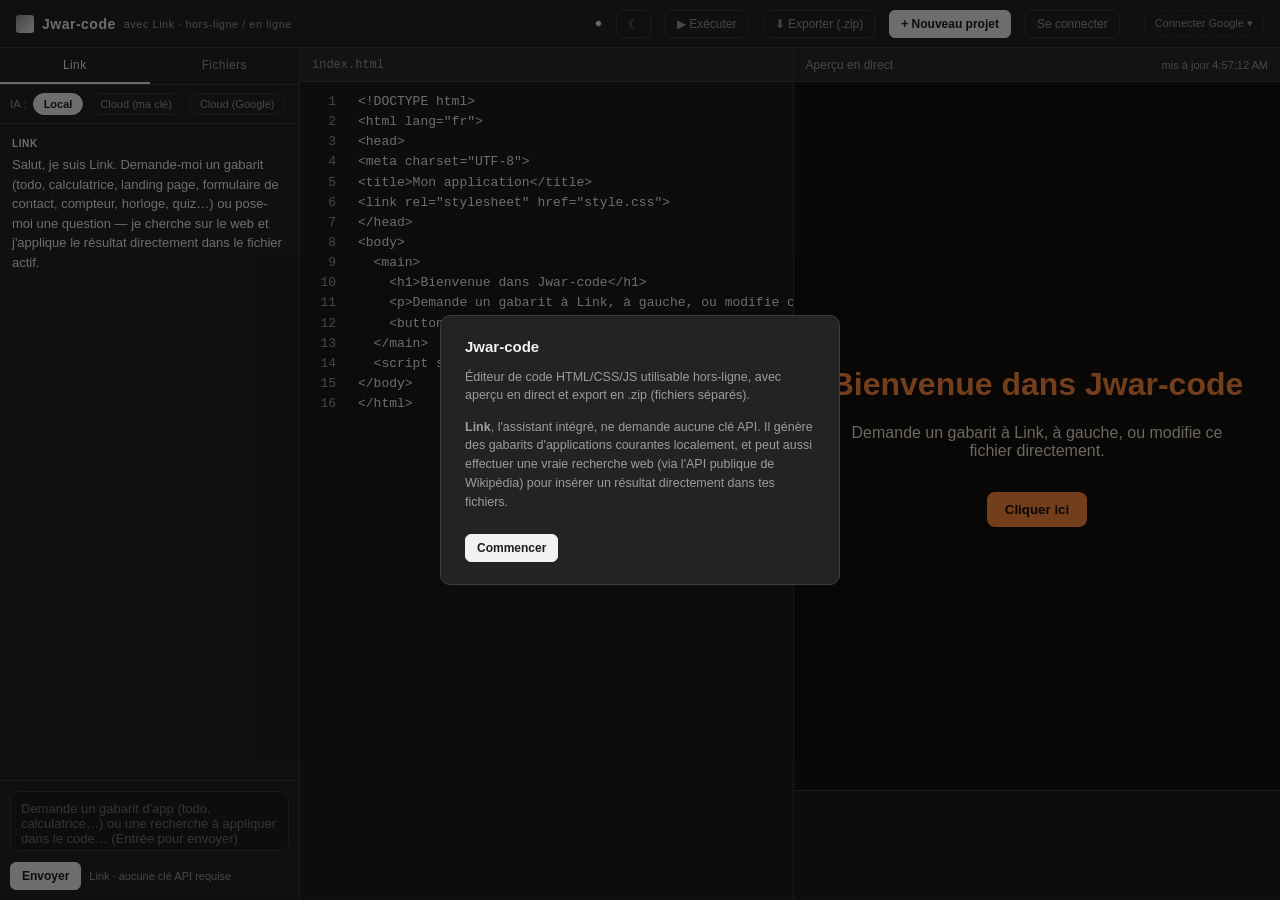
<file: dashboard_csl/index.html>
<!DOCTYPE html>
<html lang="fr" data-theme="dark">
<head>
<meta charset="UTF-8">
<meta name="viewport" content="width=device-width, initial-scale=1.0">
<title>Jwar-code — éditeur avec Link</title>
<link rel="stylesheet" href="style.css">
</head>
<body>

<div id="app">

  <div id="topbar">
    <div id="brand"><div class="mark"></div><span>Jwar-code</span><small>avec Link · hors-ligne / en ligne</small></div>
    <div class="spacer"></div>
    <div id="statusdot" title="État réseau"></div>
    <button class="topbtn" id="btnTheme" title="Basculer jour / nuit">☾</button>
    <button class="topbtn" id="btnRun">▶ Exécuter</button>
    <button class="topbtn" id="btnExport">⬇ Exporter (.zip)</button>
    <button class="topbtn primary" id="btnNewProject">+ Nouveau projet</button>
    <button class="topbtn" id="btnOpenAuth">Se connecter</button>
    <div id="appUserZone" style="position:relative;display:none;">
      <div id="appPseudoPill" style="display:flex;align-items:center;gap:6px;cursor:pointer;padding:5px 11px;border-radius:16px;border:1px solid var(--line);font-size:12px;">
        <span style="width:7px;height:7px;border-radius:50%;background:#4caf6a;"></span>
        <span id="appPseudoPillText"></span>
      </div>
      <div id="appPseudoCard" style="display:none;position:absolute;right:0;top:calc(100% + 8px);min-width:210px;background:var(--bg-panel);border:1px solid var(--line);border-radius:10px;padding:13px;box-shadow:0 8px 24px rgba(0,0,0,.35);font-size:12px;z-index:30;">
        <div id="appCardPseudo" style="font-weight:700;font-size:13.5px;margin-bottom:3px;"></div>
        <div id="appCardEmail" style="color:var(--text-dim);margin-bottom:11px;word-break:break-all;"></div>
        <button class="topbtn" id="appBtnLogout" style="width:100%;">Se déconnecter</button>
      </div>
    </div>
    <div id="googleAccountWrap">
      <div id="gsiContainerTop"></div>
      <div id="googleUserInfoTop" style="display:none;"></div>
      <div id="googleConfigRow" style="display:none;">
        <input id="googleClientIdInput" placeholder="Client ID Google OAuth (xxxx.apps.googleusercontent.com)">
        <button class="topbtn" id="btnSaveGoogleClientId">OK</button>
      </div>
    </div>
  </div>

  <div id="main">
    <div id="left">
      <div id="tabs">
        <button class="tabbtn active" data-tab="chat">Link</button>
        <button class="tabbtn" data-tab="files">Fichiers</button>
      </div>

      <div id="chatpane">
        <div id="aimoderow">
          <span>IA :</span>
          <button class="modebtn active" id="modeLocal" data-mode="local">Local</button>
          <button class="modebtn" id="modeCloud" data-mode="cloud">Cloud (ma clé)</button>
          <button class="modebtn" id="modeGoogle" data-mode="google">Cloud (Google)</button>
        </div>
        <div id="modelrow" style="display:none;">
          <span>Modèle :</span>
          <select id="modelSelect">
            <option value="claude-sonnet-4-6">Claude Sonnet 4.6</option>
            <option value="claude-haiku-4-5-20251001">Claude Haiku 4.5</option>
          </select>
        </div>
        <div id="cloudkeyrow" style="display:none;">
          <input type="password" id="cloudApiKey" placeholder="Clé API Anthropic (sk-ant-…)">
          <button class="topbtn" id="btnSaveKey">OK</button>
        </div>
        <div id="googlerow" style="display:none;">
          <input id="backendUrlInput" placeholder="URL de ton serveur relais (ex: https://....workers.dev)">
          <button class="topbtn" id="btnSaveBackend">OK</button>
          <div id="googleStatusNote" style="font-size:11.5px;color:var(--text-dim);margin-top:6px;"></div>
        </div>
        <div id="chatlog"></div>
        <div id="chatinputwrap">
          <textarea id="chatinput" placeholder="Demande un gabarit d'app (todo, calculatrice…) ou une recherche à appliquer dans le code… (Entrée pour envoyer)"></textarea>
          <div id="sendrow">
            <button class="topbtn primary" id="btnSend">Envoyer</button>
            <small id="netnote">Link · aucune clé API requise</small>
          </div>
        </div>
      </div>

      <div id="filespane">
        <div id="filelist"></div>
        <div id="newfilerow">
          <input id="newfileinput" placeholder="nouveau-fichier.html — Entrée pour créer" />
        </div>
      </div>
    </div>

    <div id="center">
      <div id="editorbar"><span id="activefilename">aucun fichier</span></div>
      <div id="editorwrap">
        <div id="linenums">1</div>
        <textarea id="editor" spellcheck="false" placeholder="// Sélectionne ou crée un fichier pour commencer à coder"></textarea>
      </div>
    </div>

    <div id="right">
      <div id="previewbar"><span>Aperçu en direct</span><span id="previewstate" style="color:var(--text-dim);font-size:11px;"></span></div>
      <iframe id="previewframe" sandbox="allow-scripts allow-modals allow-forms allow-popups"></iframe>
      <div id="console"></div>
    </div>
  </div>

  <div id="mobileTabs">
    <button class="mobiletabbtn active" data-pane="left"><span>💬</span>Link</button>
    <button class="mobiletabbtn" data-pane="center"><span>📝</span>Éditeur</button>
    <button class="mobiletabbtn" data-pane="right"><span>👁</span>Aperçu</button>
  </div>
</div>

<div id="welcome">
  <div class="box">
    <h3>Jwar-code</h3>
    <p>Éditeur de code HTML/CSS/JS utilisable hors-ligne, avec aperçu en direct et export en .zip (fichiers séparés).</p>
    <p><strong style="color:var(--ember)">Link</strong>, l'assistant intégré, ne demande aucune clé API. Il génère des gabarits d'applications courantes localement, et peut aussi effectuer une vraie recherche web (via l'API publique de Wikipédia) pour insérer un résultat directement dans tes fichiers.</p>
    <button class="topbtn primary" id="btnStart">Commencer</button>
  </div>
</div>

<!-- ---- Modal Se connecter / S'inscrire (compte pseudo + mail + mot de passe) ---- -->
<div id="authOverlay">
  <div id="authModal">
    <button id="authClose">×</button>
    <div id="authTabs">
      <div class="authtab active" data-tab="login">Se connecter</div>
      <div class="authtab" data-tab="register">S'inscrire</div>
    </div>

    <div class="configrow" id="authBackendRow">
      <input id="authBackendUrlInput" placeholder="URL du backend Apps Script (https://script.google.com/macros/s/.../exec)">
      <button class="topbtn" id="btnSaveAuthBackend">OK</button>
    </div>

    <form class="authform active" id="loginForm">
      <input type="email" id="loginEmail" placeholder="Adresse mail" required>
      <input type="password" id="loginPassword" placeholder="Mot de passe" required>
      <button class="topbtn primary" type="submit">Se connecter</button>
      <div class="authmsg" id="loginMsg"></div>
    </form>

    <form class="authform" id="registerForm">
      <input type="text" id="regPseudo" placeholder="Pseudo" required>
      <input type="email" id="regEmail" placeholder="Adresse mail" required>
      <input type="password" id="regPassword" placeholder="Mot de passe" required>
      <button class="topbtn primary" type="submit">S'inscrire</button>
      <div class="authmsg" id="regMsg"></div>
    </form>
  </div>
</div>

<!-- Link : moteur IA local + recherche web, sans clé API -->
<script src="script.js"></script>
<!-- Affiche le pseudo de session (connecté depuis dashboard.html), sans interférer avec script.js -->
<script>
(function(){
  const $ = id => document.getElementById(id);
  function readSession(){
    try{ return JSON.parse(localStorage.getItem("jwarcode-session") || "null"); }catch(e){ return null; }
  }
  function render(){
    const s = readSession();
    const zone = $("appUserZone");
    if(s){
      zone.style.display = "block";
      $("appPseudoPillText").textContent = s.pseudo;
      $("appCardPseudo").textContent = s.pseudo;
      $("appCardEmail").textContent = s.email;
    } else {
      zone.style.display = "none";
    }
  }
  $("appBtnLogout").addEventListener("click", ()=>{
    localStorage.removeItem("jwarcode-session");
    render();
  });

  /* ---------- Backend Apps Script (comptes pseudo/mail/mot de passe) ---------- */
  let BACKEND_URL = localStorage.getItem("jwarcode-backendurl") || "";
  $("authBackendUrlInput").value = BACKEND_URL;
  $("authBackendRow").style.display = BACKEND_URL ? "none" : "flex";
  $("btnSaveAuthBackend").addEventListener("click", ()=>{
    BACKEND_URL = $("authBackendUrlInput").value.trim();
    localStorage.setItem("jwarcode-backendurl", BACKEND_URL);
    $("authBackendRow").style.display = "none";
  });

  async function callBackend(action, payload){
    if(!BACKEND_URL) return { ok:false, error:"backend_non_configure" };
    try{
      const res = await fetch(BACKEND_URL, {
        method: "POST",
        headers: { "Content-Type": "text/plain;charset=utf-8" }, // évite le préflight CORS avec Apps Script
        body: JSON.stringify(Object.assign({ action }, payload))
      });
      return await res.json();
    }catch(e){
      return { ok:false, error:"reseau" };
    }
  }

  function setSession(user){
    localStorage.setItem("jwarcode-session", JSON.stringify({ pseudo:user.pseudo, email:user.email, source:"app" }));
    render();
  }

  /* ---------- Ouverture / fermeture du popup ---------- */
  $("btnOpenAuth").addEventListener("click", ()=>{
    $("authBackendRow").style.display = BACKEND_URL ? "none" : "flex";
    $("authOverlay").style.display = "flex";
  });
  $("authClose").addEventListener("click", ()=> $("authOverlay").style.display = "none");
  $("authOverlay").addEventListener("click", (e)=>{ if(e.target.id === "authOverlay") $("authOverlay").style.display = "none"; });

  document.querySelectorAll(".authtab").forEach(tab=>{
    tab.addEventListener("click", ()=>{
      document.querySelectorAll(".authtab").forEach(t=>t.classList.remove("active"));
      document.querySelectorAll(".authform").forEach(f=>f.classList.remove("active"));
      tab.classList.add("active");
      $(tab.dataset.tab === "login" ? "loginForm" : "registerForm").classList.add("active");
    });
  });

  $("loginForm").addEventListener("submit", async (e)=>{
    e.preventDefault();
    const msg = $("loginMsg"); msg.className = "authmsg"; msg.textContent = "Connexion…";
    const r = await callBackend("login", { email: $("loginEmail").value.trim(), password: $("loginPassword").value });
    if(r.ok){
      msg.className = "authmsg ok"; msg.textContent = "Connecté !";
      setSession(r.user);
      $("btnOpenAuth").style.display = "none";
      setTimeout(()=> $("authOverlay").style.display = "none", 500);
    } else {
      msg.className = "authmsg err";
      msg.textContent = r.error === "backend_non_configure" ? "Configure d'abord l'URL du backend ci-dessus."
        : r.error === "utilisateur_introuvable" ? "Aucun compte avec ce mail."
        : r.error === "mot_de_passe_incorrect" ? "Mot de passe incorrect."
        : "Erreur de connexion.";
    }
  });

  $("registerForm").addEventListener("submit", async (e)=>{
    e.preventDefault();
    const msg = $("regMsg"); msg.className = "authmsg"; msg.textContent = "Inscription…";
    const r = await callBackend("register", {
      pseudo: $("regPseudo").value.trim(),
      email: $("regEmail").value.trim(),
      password: $("regPassword").value
    });
    if(r.ok){
      msg.className = "authmsg ok"; msg.textContent = "Compte créé !";
      setSession(r.user);
      $("btnOpenAuth").style.display = "none";
      setTimeout(()=> $("authOverlay").style.display = "none", 500);
    } else {
      msg.className = "authmsg err";
      msg.textContent = r.error === "backend_non_configure" ? "Configure d'abord l'URL du backend ci-dessus."
        : r.error === "deja_inscrit" ? "Cet utilisateur est déjà inscrit."
        : r.error === "champs_manquants" ? "Remplis tous les champs."
        : "Erreur d'inscription.";
    }
  });

  /* ---------- Navigation mobile (Link / Éditeur / Aperçu) ---------- */
  const mainEl = document.getElementById("main");
  document.querySelectorAll(".mobiletabbtn").forEach(btn=>{
    btn.addEventListener("click", ()=>{
      document.querySelectorAll(".mobiletabbtn").forEach(b=>b.classList.remove("active"));
      btn.classList.add("active");
      mainEl.setAttribute("data-mobilepane", btn.dataset.pane);
    });
  });
  mainEl.setAttribute("data-mobilepane", "left");

  if(readSession()) $("btnOpenAuth").style.display = "none";
  render();
})();
</script>
</body>
</html>
</file>
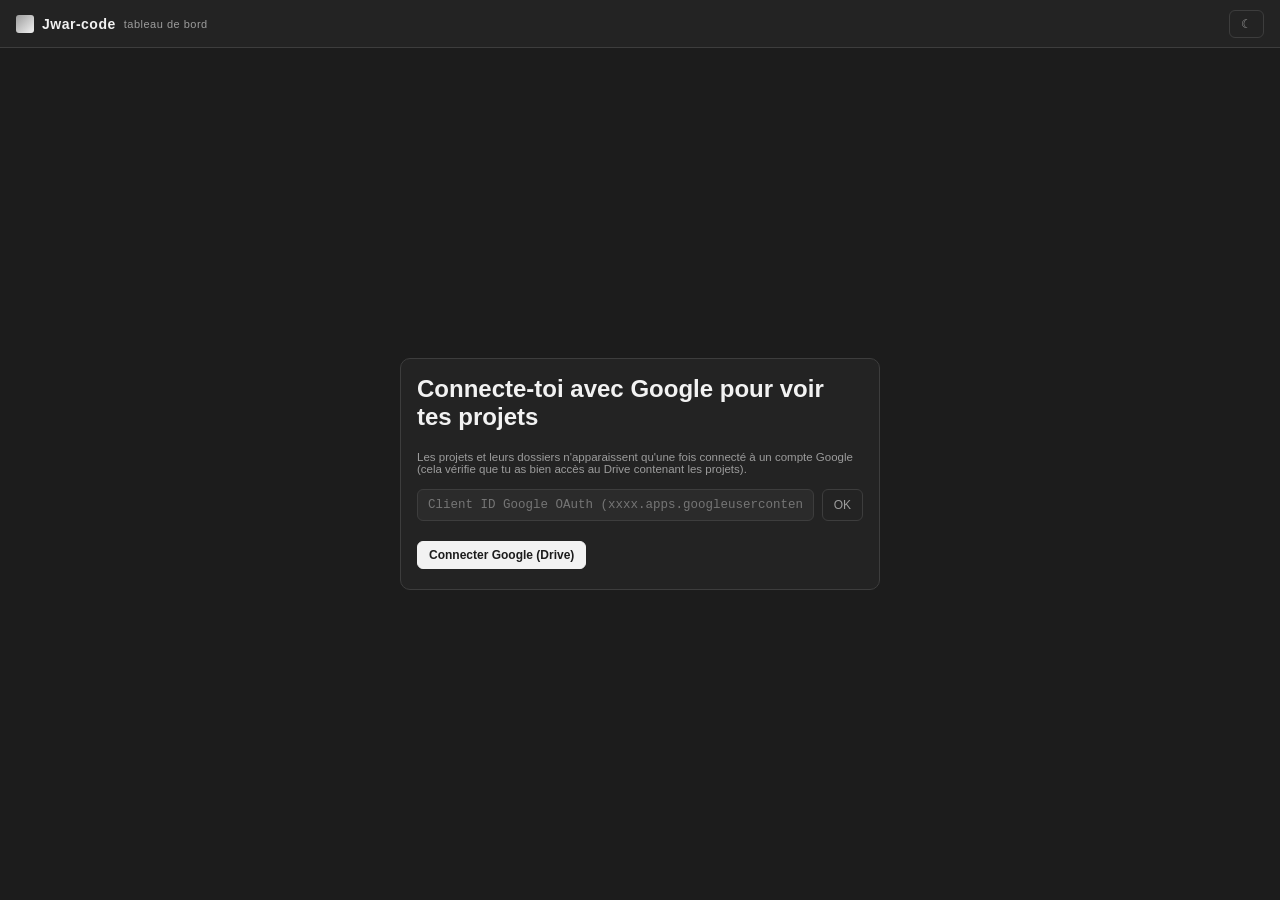
<file: dashboard_csl/dashboard.html>
<!DOCTYPE html>
<html lang="fr" data-theme="dark">
<head>
<meta charset="UTF-8">
<meta name="viewport" content="width=device-width, initial-scale=1.0">
<title>Jwar-code — Tableau de bord</title>
<link rel="stylesheet" href="style.css">
<style>
  /* ---- Styles propres au tableau de bord (en plus de style.css) ---- */
  body{overflow:hidden;}
  #dash{display:flex;flex-direction:column;height:100vh;}
  #dashtop{
    display:flex;align-items:center;gap:14px;height:48px;flex:0 0 48px;padding:0 16px;
    border-bottom:1px solid var(--line);background:var(--bg-panel);
  }
  #dashtop .spacer{flex:1;}
  #dashbody{flex:1;display:flex;min-height:0;}

  /* ---- Sidebar : liste des projets ---- */
  #sidebar{
    width:260px;flex:0 0 260px;background:var(--bg-panel);border-right:1px solid var(--line);
    display:flex;flex-direction:column;min-height:0;
  }
  #sidebarHead{padding:12px 14px 8px;font-size:11px;letter-spacing:.5px;color:var(--text-dim);text-transform:uppercase;}
  #projectList{flex:1;overflow-y:auto;padding:6px;}
  .projitem{
    display:flex;align-items:center;gap:9px;padding:9px 10px;border-radius:8px;cursor:pointer;
    font-size:13px;color:var(--text-dim);
  }
  .projitem:hover{background:var(--bg-panel-2);}
  .projitem.active{background:var(--bg-panel-2);color:var(--text);font-weight:600;}
  .projitem .pic{width:18px;text-align:center;}
  .projitem .ptag{margin-left:auto;font-size:10px;color:var(--text-dim);border:1px solid var(--line);border-radius:4px;padding:1px 5px;}
  #addProjectRow{padding:10px;border-top:1px solid var(--line);}
  #addProjectRow input{
    width:100%;background:var(--bg-panel-2);border:1px solid var(--line);color:var(--text);
    border-radius:6px;padding:7px 9px;font-size:12px;margin-bottom:6px;
  }

  /* ---- Panneau principal ---- */
  #main{flex:1;overflow-y:auto;padding:22px 26px;min-height:0;}
  #projTitle{font-size:18px;font-weight:700;margin:0 0 4px;}
  #projSub{color:var(--text-dim);font-size:12.5px;margin:0 0 20px;}
  .section{margin-bottom:26px;}
  .section h2{font-size:13px;letter-spacing:.4px;color:var(--text-dim);margin:0 0 10px;text-transform:uppercase;}
  .card{background:var(--bg-panel);border:1px solid var(--line);border-radius:10px;padding:16px;}
  .configrow2{display:flex;gap:8px;margin-bottom:10px;flex-wrap:wrap;}
  .configrow2 input{
    flex:1;min-width:220px;background:var(--bg-panel-2);border:1px solid var(--line);color:var(--text);
    border-radius:6px;padding:8px 10px;font-size:12.5px;font-family:var(--mono);
  }
  .hint{font-size:11.5px;color:var(--text-dim);margin-top:4px;}

  #fileList{display:flex;flex-direction:column;gap:6px;}
  .frow{
    display:flex;align-items:center;gap:10px;padding:10px 12px;border-radius:8px;border:1px solid var(--line);
    cursor:pointer;background:var(--bg-panel-2);transition:.15s;
  }
  .frow:hover{border-color:var(--text-dim);}
  .frow .ic{width:20px;text-align:center;}
  .frow .nm{flex:1;font-family:var(--mono);font-size:13px;}
  .frow .meta{font-size:11px;color:var(--text-dim);}
  #openProjectBtn{margin-top:16px;}

  #lockedMain{flex:1;display:flex;align-items:center;justify-content:center;padding:26px;}
  #lockedCard{max-width:480px;width:100%;}

  #drivePinned{margin:0 6px 4px;}
  #breadcrumb{display:flex;flex-wrap:wrap;align-items:center;gap:4px;font-size:12px;color:var(--text-dim);margin-bottom:14px;}
  #breadcrumb span{cursor:pointer;}
  #breadcrumb span:hover{color:var(--text);text-decoration:underline;}
  #breadcrumb .sep{cursor:default;color:var(--text-dim);}
  #breadcrumb .sep:hover{text-decoration:none;color:var(--text-dim);}

  /* ---- Responsive : sidebar en tiroir sur mobile/tablette ---- */
  #sidebarOverlay{display:none;}
  @media (max-width: 860px){
    #btnSidebarToggle{display:inline-block !important;}
    #brand small{display:none;}
    #dashbody{position:relative;}
    #sidebar{
      position:fixed;top:48px;left:0;bottom:0;z-index:45;
      transform:translateX(-100%);transition:transform .2s ease;width:80vw;max-width:300px;
    }
    #sidebar.open{transform:translateX(0);}
    #sidebarOverlay.open{
      display:block;position:fixed;inset:48px 0 0 0;background:rgba(0,0,0,.45);z-index:44;
    }
    #main{padding:16px;}
    #lockedCard{padding:18px;}
    .configrow2 input{min-width:0;width:100%;}
    #breadcrumb{font-size:11px;}
  }
  @media (max-width: 480px){
    .frow .meta{display:none;}
    #projTitle{font-size:16px;}
  }
</style>
</head>
<body>

<div id="dash">
  <div id="dashtop">
    <button class="topbtn" id="btnSidebarToggle" style="display:none;">☰</button>
    <div id="brand"><div class="mark"></div><span>Jwar-code</span><small>tableau de bord</small></div>
    <div class="spacer"></div>
    <button class="topbtn" id="btnTheme" title="Basculer jour / nuit">☾</button>
    <div id="connectedTag" style="display:none;font-size:12px;color:var(--text-dim);">Connecté à Google ✓</div>
  </div>

  <div id="sidebarOverlay"></div>
  <div id="dashbody">
    <!-- ---- Menu latéral : un projet = un dossier (visible seulement après connexion Google) ---- -->
    <div id="sidebar" style="display:none;">
      <div id="sidebarHead">Google Drive</div>
      <div id="drivePinned" class="projitem" data-id="__drive_browser__">
        <span class="pic">📂</span><span>Parcourir mon Drive</span>
      </div>
      <div id="sidebarHead">Projets</div>
      <div id="projectList"></div>
      <div id="addProjectRow">
        <input id="newProjName" placeholder="Nom du projet">
        <input id="newProjPath" placeholder="Chemin local (ex: index.html) ou ID dossier Drive">
        <button class="topbtn" id="btnAddProject" style="width:100%;">+ Ajouter un projet</button>
      </div>
    </div>

    <!-- ---- Message tant que Google n'est pas connecté ---- -->
    <div id="lockedMain">
      <div class="card" id="lockedCard">
        <h2 style="margin-top:0;">Connecte-toi avec Google pour voir tes projets</h2>
        <p class="hint" style="margin:0 0 14px;">
          Les projets et leurs dossiers n'apparaissent qu'une fois connecté à un compte
          Google (cela vérifie que tu as bien accès au Drive contenant les projets).
        </p>
        <div class="configrow2">
          <input id="googleClientIdInputLocked" placeholder="Client ID Google OAuth (xxxx.apps.googleusercontent.com)">
          <button class="topbtn" id="btnSaveClientIdLocked">OK</button>
        </div>
        <button class="topbtn primary" id="btnGoogleDriveLocked" style="margin-top:10px;">Connecter Google (Drive)</button>
        <div class="hint" id="driveStatusLocked"></div>
      </div>
    </div>

    <!-- ---- Panneau principal : contenu du dossier du projet sélectionné ---- -->
    <div id="main" style="display:none;">
      <h1 id="projTitle">—</h1>
      <p id="projSub"></p>
      <div id="breadcrumb" style="display:none;"></div>

      <div class="section">
        <h2 id="filesTitle">Contenu du dossier</h2>
        <div class="card">
          <div id="fileList"></div>
          <button class="topbtn primary" id="openProjectBtn">Ouvrir le projet →</button>
        </div>
      </div>
    </div>
  </div>
</div>

<script>
(function(){
  const $ = id => document.getElementById(id);

  /* ---------- Thème ---------- */
  let theme = localStorage.getItem("jwarcode-theme") || "dark";
  document.documentElement.setAttribute("data-theme", theme);
  $("btnTheme").textContent = theme === "dark" ? "☾" : "☀";
  $("btnTheme").addEventListener("click", ()=>{
    theme = theme === "dark" ? "light" : "dark";
    document.documentElement.setAttribute("data-theme", theme);
    localStorage.setItem("jwarcode-theme", theme);
    $("btnTheme").textContent = theme === "dark" ? "☾" : "☀";
  });

  /* =========================================================
     PROJETS — chaque entrée = un dossier (local relatif, ou
     dossier Google Drive si un ID Drive est renseigné)
     ========================================================= */
  const PROJECTS_KEY = "jwarcode-projects";
  const STATIC_FILES = [
    { name:"index.html", ic:"🌐", meta:"Page principale du projet" },
    { name:"style.css",  ic:"🎨", meta:"Feuille de style" },
    { name:"script.js",  ic:"⚙️", meta:"Logique de l'application" },
    { name:"worker.js",  ic:"☁️", meta:"Serveur relais Cloudflare (mode Cloud Google)" },
    { name:"README-deploiement.md", ic:"📄", meta:"Notice de déploiement" }
  ];

  function defaultProjects(){
    return [
      { id:"jwar-code", name:"Jwar-code (projet local)", type:"local", path:"index.html" }
    ];
  }
  function loadProjects(){
    try{
      const raw = JSON.parse(localStorage.getItem(PROJECTS_KEY) || "null");
      return Array.isArray(raw) && raw.length ? raw : defaultProjects();
    }catch(e){ return defaultProjects(); }
  }
  function saveProjects(list){
    localStorage.setItem(PROJECTS_KEY, JSON.stringify(list));
  }

  let projects = loadProjects();
  let activeProjectId = projects[0].id;
  let driveStack = [{ id: "root", name: "Mon Drive" }]; // pile de navigation du navigateur Drive

  function renderSidebar(){
    $("drivePinned").classList.toggle("active", activeProjectId === "__drive_browser__");
    $("projectList").innerHTML = projects.map(p => `
      <div class="projitem ${p.id===activeProjectId?'active':''}" data-id="${p.id}">
        <span class="pic">${p.type==='drive' ? '☁️' : '📁'}</span>
        <span>${p.name}</span>
        <span class="ptag">${p.type==='drive' ? 'Drive' : 'Local'}</span>
      </div>
    `).join("");
    document.querySelectorAll(".projitem").forEach(el=>{
      el.addEventListener("click", ()=>{
        activeProjectId = el.dataset.id;
        renderSidebar();
        renderProject();
        closeSidebarMobile();
      });
    });
  }

  /* ---------- Sidebar en tiroir (mobile) ---------- */
  function closeSidebarMobile(){
    $("sidebar").classList.remove("open");
    $("sidebarOverlay").classList.remove("open");
  }
  $("btnSidebarToggle").addEventListener("click", ()=>{
    $("sidebar").classList.toggle("open");
    $("sidebarOverlay").classList.toggle("open");
  });
  $("sidebarOverlay").addEventListener("click", closeSidebarMobile);

  $("drivePinned").addEventListener("click", ()=>{
    activeProjectId = "__drive_browser__";
    driveStack = [{ id: "root", name: "Mon Drive" }];
    renderSidebar();
    renderProject();
    closeSidebarMobile();
  });
    const name = $("newProjName").value.trim();
    const path = $("newProjPath").value.trim();
    if(!name || !path) return;
    // Si le chemin ressemble à un ID de dossier Drive (pas de "/" ni ".html"), on le traite comme Drive
    const isDrive = !path.includes("/") && !path.endsWith(".html") && path.length > 10;
    const id = "p_" + Date.now();
    projects.push({ id, name, type: isDrive ? "drive" : "local", path });
    saveProjects(projects);
    activeProjectId = id;
    $("newProjName").value = ""; $("newProjPath").value = "";
    renderSidebar();
    renderProject();
  });

  /* ---------- Connexion Google (obligatoire pour voir les projets) ---------- */
  let GOOGLE_CLIENT_ID = localStorage.getItem("jwarcode-googleclientid") || "";
  $("googleClientIdInputLocked").value = GOOGLE_CLIENT_ID;
  let driveAccessToken = "";

  function unlockDashboard(){
    $("lockedMain").style.display = "none";
    $("sidebar").style.display = "flex";
    $("main").style.display = "block";
    $("connectedTag").style.display = "block";
    activeProjectId = "__drive_browser__";
    driveStack = [{ id: "root", name: "Mon Drive" }];
    renderSidebar();
    renderProject();
  }

  $("btnSaveClientIdLocked").addEventListener("click", ()=>{
    GOOGLE_CLIENT_ID = $("googleClientIdInputLocked").value.trim();
    localStorage.setItem("jwarcode-googleclientid", GOOGLE_CLIENT_ID);
    $("driveStatusLocked").textContent = "Client ID enregistré. Clique sur \"Connecter Google (Drive)\".";
  });

  function loadScript(src){
    return new Promise((resolve, reject)=>{
      const s = document.createElement("script");
      s.src = src; s.onload = resolve; s.onerror = reject;
      document.head.appendChild(s);
    });
  }

  $("btnGoogleDriveLocked").addEventListener("click", async ()=>{
    if(!GOOGLE_CLIENT_ID){
      $("driveStatusLocked").textContent = "Renseigne d'abord un Client ID Google OAuth ci-dessus.";
      return;
    }
    $("driveStatusLocked").textContent = "Connexion à Google…";
    try{
      if(!window.google || !google.accounts || !google.accounts.oauth2){
        await loadScript("https://accounts.google.com/gsi/client");
      }
      const tokenClient = google.accounts.oauth2.initTokenClient({
        client_id: GOOGLE_CLIENT_ID,
        scope: "https://www.googleapis.com/auth/drive.readonly",
        callback: (resp)=>{
          if(resp.access_token){
            driveAccessToken = resp.access_token;
            unlockDashboard();
          } else {
            $("driveStatusLocked").textContent = "Connexion Google refusée ou annulée.";
          }
        }
      });
      tokenClient.requestAccessToken();
    }catch(e){
      $("driveStatusLocked").textContent = "Google Sign-In indisponible (hors-ligne ou Client ID invalide).";
    }
  });

  /* ---------- Affichage du projet sélectionné ---------- */
  function currentProject(){
    return projects.find(p => p.id === activeProjectId) || projects[0];
  }

  function renderProject(){
    if(activeProjectId === "__drive_browser__"){
      $("openProjectBtn").style.display = "none";
      renderDriveBrowser();
      return;
    }
    $("openProjectBtn").style.display = "inline-block";
    $("breadcrumb").style.display = "none";

    const p = currentProject();
    $("projTitle").textContent = p.name;
    $("openProjectBtn").onclick = ()=>{
      if(p.type === "local") location.href = p.path;
      else if(p.type === "drive") location.href = "index.html"; // adapte si le projet Drive a un autre point d'entrée
    };

    if(p.type === "local"){
      $("projSub").textContent = "Dossier local : " + p.path;
      $("filesTitle").textContent = "Contenu du dossier (fichiers statiques)";
      $("fileList").innerHTML = STATIC_FILES.map(f =>
        `<div class="frow" data-open="${f.name}">
           <span class="ic">${f.ic}</span><span class="nm">${f.name}</span><span class="meta">${f.meta}</span>
         </div>`
      ).join("");
      document.querySelectorAll(".frow[data-open]").forEach(row=>{
        row.addEventListener("click", ()=>{
          const name = row.dataset.open;
          location.href = name.endsWith(".html") ? name : p.path;
        });
      });
      return;
    }

    // type === "drive" (dossier projet épinglé par ID)
    $("projSub").textContent = "Dossier Google Drive : " + p.path;
    $("filesTitle").textContent = "Contenu du dossier (Google Drive)";
    loadDriveFiles(p.path);
  }

  /* ---------- Navigateur Drive complet (clic pour entrer dans les sous-dossiers) ---------- */
  function renderBreadcrumb(){
    $("breadcrumb").style.display = "flex";
    $("breadcrumb").innerHTML = driveStack.map((f, i) =>
      (i>0 ? `<span class="sep">›</span>` : "") +
      `<span data-idx="${i}">${f.name}</span>`
    ).join("");
    document.querySelectorAll("#breadcrumb span[data-idx]").forEach(el=>{
      el.addEventListener("click", ()=>{
        const idx = parseInt(el.dataset.idx, 10);
        driveStack = driveStack.slice(0, idx + 1);
        renderDriveBrowser();
      });
    });
  }

  function renderDriveBrowser(){
    const here = driveStack[driveStack.length - 1];
    $("projTitle").textContent = "Parcourir mon Drive";
    $("projSub").textContent = "Contenu réel de ton Google Drive, dossier par dossier.";
    $("filesTitle").textContent = "Contenu de : " + here.name;
    renderBreadcrumb();
    loadDriveFiles(here.id, true);
  }

  async function loadDriveFiles(folderId, browsable){
    $("fileList").innerHTML = `<div class="hint">Chargement du dossier Drive…</div>`;
    try{
      const q = `'${folderId}' in parents and trashed = false`;
      const url = "https://www.googleapis.com/drive/v3/files?q=" + encodeURIComponent(q)
        + "&fields=" + encodeURIComponent("files(id,name,mimeType,webViewLink,size)")
        + "&orderBy=" + encodeURIComponent("folder,name");
      const res = await fetch(url, { headers:{ Authorization: "Bearer " + driveAccessToken } });
      const data = await res.json();
      if(!data.files || !data.files.length){
        $("fileList").innerHTML = `<div class="hint">Ce dossier est vide.</div>`;
        return;
      }
      $("fileList").innerHTML = data.files.map(f => {
        const isFolder = f.mimeType === "application/vnd.google-apps.folder";
        return `<div class="frow" data-id="${f.id}" data-folder="${isFolder}" data-link="${f.webViewLink||""}" data-name="${f.name.replace(/"/g,'&quot;')}">
                  <span class="ic">${isFolder ? "📁" : "📄"}</span>
                  <span class="nm">${f.name}</span>
                  <span class="meta">${isFolder ? "Dossier" : (f.size ? Math.round(f.size/1024)+" Ko" : "")}</span>
                </div>`;
      }).join("");
      document.querySelectorAll(".frow[data-id]").forEach(row=>{
        row.addEventListener("click", ()=>{
          const isFolder = row.dataset.folder === "true";
          if(isFolder && browsable){
            driveStack.push({ id: row.dataset.id, name: row.dataset.name });
            renderDriveBrowser();
          } else if(row.dataset.link){
            window.open(row.dataset.link, "_blank");
          }
        });
      });
    }catch(e){
      $("fileList").innerHTML = `<div class="hint">Impossible de charger le dossier Drive (jeton expiré ou API Drive non activée).</div>`;
    }
  }

  // Le tableau de bord reste verrouillé (sidebar + projets masqués) tant que
  // l'utilisateur ne s'est pas connecté avec Google — voir unlockDashboard().
})();
</script>
</body>
</html>
</file>
<file: dashboard_csl/style.css>
:root,
  html[data-theme="dark"]{
    --bg: #1c1c1c;
    --bg-panel: #232323;
    --bg-panel-2: #2b2b2b;
    --line: #3d3d3d;
    --text: #f2f2f2;
    --text-dim: #9c9c9c;
    --accent-bg: #f2f2f2;
    --accent-text: #1c1c1c;
    --scrollbar: #444444;
  }
  html[data-theme="light"]{
    --bg: #f2f2f2;
    --bg-panel: #ffffff;
    --bg-panel-2: #e6e6e6;
    --line: #cfcfcf;
    --text: #1c1c1c;
    --text-dim: #6a6a6a;
    --accent-bg: #1c1c1c;
    --accent-text: #f2f2f2;
    --scrollbar: #bdbdbd;
  }
  :root{
    --mono: 'SFMono-Regular', Consolas, 'Liberation Mono', Menlo, monospace;
    --sans: -apple-system, BlinkMacSystemFont, 'Segoe UI', sans-serif;
  }
  *{box-sizing:border-box;}
  html,body{height:100%;margin:0;background:var(--bg);color:var(--text);font-family:var(--sans);overflow:hidden;}
  #app{display:flex;flex-direction:column;height:100vh;}

  /* Top bar */
  #topbar{
    display:flex;align-items:center;gap:14px;
    padding:0 16px;height:48px;flex:0 0 48px;
    background:var(--bg-panel);
    border-bottom:1px solid var(--line);
    position:relative;
  }
  #brand{display:flex;align-items:center;gap:8px;font-weight:700;letter-spacing:.5px;}
  #brand .mark{
    width:18px;height:18px;border-radius:3px;
    background:linear-gradient(135deg,var(--text-dim),var(--text));
  }
  #brand span{font-size:14px;color:var(--text);}
  #brand small{color:var(--text-dim);font-weight:400;font-size:11px;}
  .spacer{flex:1;}
  .topbtn{
    background:transparent;border:1px solid var(--line);color:var(--text-dim);
    font-family:var(--sans);font-size:12px;padding:6px 11px;border-radius:6px;cursor:pointer;
    transition:.15s;
  }
  .topbtn:hover{border-color:var(--text-dim);color:var(--text);}
  .topbtn.primary{background:var(--accent-bg);color:var(--accent-text);border-color:var(--accent-bg);font-weight:600;}
  .topbtn.primary:hover{opacity:.85;}
  #statusdot{width:7px;height:7px;border-radius:50%;background:var(--text-dim);border:1px solid var(--line);}
  #statusdot.online{background:var(--text);}

  /* Layout */
  #main{flex:1;display:flex;min-height:0;}
  #left{
    width:300px;flex:0 0 300px;display:flex;flex-direction:column;
    background:var(--bg-panel);border-right:1px solid var(--line);min-height:0;
  }
  #tabs{display:flex;border-bottom:1px solid var(--line);flex:0 0 auto;}
  .tabbtn{
    flex:1;padding:10px 0;text-align:center;background:none;border:none;color:var(--text-dim);
    font-size:12px;letter-spacing:.4px;cursor:pointer;border-bottom:2px solid transparent;font-family:var(--sans);
  }
  .tabbtn.active{color:var(--text);border-bottom-color:var(--text);}

  #filespane,#chatpane{flex:1;display:flex;flex-direction:column;min-height:0;}
  #filespane{display:none;}
  #filelist{flex:1;overflow-y:auto;padding:6px;}
  .fileitem{
    display:flex;align-items:center;gap:7px;padding:7px 9px;border-radius:6px;cursor:pointer;
    font-family:var(--mono);font-size:12.5px;color:var(--text-dim);
  }
  .fileitem:hover{background:var(--bg-panel-2);}
  .fileitem.active{background:var(--bg-panel-2);color:var(--text);font-weight:600;}
  .fileitem .del{margin-left:auto;opacity:0;font-size:13px;color:var(--text-dim);}
  .fileitem:hover .del{opacity:1;}
  .fileitem .del:hover{color:var(--text);}
  #newfilerow{padding:8px;border-top:1px solid var(--line);}
  #newfilerow input{
    width:100%;background:var(--bg);border:1px solid var(--line);color:var(--text);
    padding:7px 9px;border-radius:6px;font-family:var(--mono);font-size:12px;
  }

  #chatlog{flex:1;overflow-y:auto;padding:12px;display:flex;flex-direction:column;gap:12px;}
  .msg{font-size:13px;line-height:1.5;}
  .msg .role{font-size:10px;letter-spacing:.6px;text-transform:uppercase;color:var(--text-dim);margin-bottom:4px;}
  .msg.user .role{color:var(--text-dim);}
  .msg.assistant .role{color:var(--text);font-weight:700;}
  .msg .bubble{white-space:pre-wrap;color:var(--text);}
  .msg .filetag{
    display:inline-block;margin:3px 4px 0 0;padding:2px 7px;border:1px solid var(--line);
    border-radius:5px;font-family:var(--mono);font-size:11px;color:var(--text);background:var(--bg-panel-2);
  }
  .thinking{color:var(--text-dim);font-size:12px;font-style:italic;}
  #chatinputwrap{border-top:1px solid var(--line);padding:10px;flex:0 0 auto;}
  #chatinput{
    width:100%;resize:none;background:var(--bg);border:1px solid var(--line);color:var(--text);
    padding:9px 10px;border-radius:8px;font-family:var(--sans);font-size:13px;min-height:60px;
  }
  #chatinput:focus{outline:none;border-color:var(--text-dim);}
  #sendrow{display:flex;gap:8px;margin-top:7px;align-items:center;}
  #sendrow small{color:var(--text-dim);font-size:11px;}

  /* Editor + preview */
  #center{flex:1;display:flex;flex-direction:column;min-width:0;border-right:1px solid var(--line);}
  #editorbar{
    flex:0 0 34px;display:flex;align-items:center;padding:0 12px;gap:8px;
    background:var(--bg-panel-2);border-bottom:1px solid var(--line);
    font-family:var(--mono);font-size:12px;color:var(--text-dim);
  }
  #editorwrap{flex:1;display:flex;min-height:0;}
  #linenums{
    flex:0 0 44px;background:var(--bg);color:var(--text-dim);text-align:right;
    padding:10px 8px 10px 0;margin:0;border:none;
    font-family:var(--mono);font-size:13px;line-height:1.55;
    overflow:hidden;user-select:none;white-space:pre;
  }
  #editor{
    flex:1;background:var(--bg);color:var(--text);border:none;outline:none;resize:none;margin:0;
    font-family:var(--mono);font-size:13px;line-height:1.55;padding:10px 14px;white-space:pre;overflow:auto;
    tab-size:2;
  }
  #right{width:38%;flex:0 0 38%;display:flex;flex-direction:column;min-width:260px;}
  #previewbar{
    flex:0 0 34px;display:flex;align-items:center;justify-content:space-between;padding:0 12px;
    background:var(--bg-panel-2);border-bottom:1px solid var(--line);font-size:12px;color:var(--text-dim);
  }
  #previewframe{flex:1;border:none;background:#fff;}
  #console{
    flex:0 0 110px;background:var(--bg);border-top:1px solid var(--line);overflow-y:auto;
    font-family:var(--mono);font-size:11.5px;padding:6px 10px;color:var(--text-dim);
  }
  #console .err{color:var(--text);font-weight:700;}
  #console .log{color:var(--text-dim);}

  ::-webkit-scrollbar{width:9px;height:9px;}
  ::-webkit-scrollbar-thumb{background:var(--scrollbar);border-radius:5px;}
  ::-webkit-scrollbar-track{background:transparent;}

  #welcome{
    position:fixed;inset:0;background:rgba(0,0,0,.55);display:flex;align-items:center;justify-content:center;z-index:50;
  }
  #welcome .box{
    background:var(--bg-panel);border:1px solid var(--line);border-radius:10px;padding:22px 24px;width:400px;
  }
  #welcome h3{margin:0 0 6px;color:var(--text);font-size:15px;}
  #welcome p{font-size:12.5px;color:var(--text-dim);line-height:1.5;}
  #welcome strong{color:var(--text);}
  #welcome button{margin-top:10px;}

  /* AI mode switch (local / cloud) */
  #aimoderow{
    display:flex;align-items:center;gap:6px;padding:8px 10px;flex:0 0 auto;
    border-bottom:1px solid var(--line);font-size:11.5px;color:var(--text-dim);
  }
  .modebtn{
    background:transparent;border:1px solid var(--line);color:var(--text-dim);
    font-family:var(--sans);font-size:11px;padding:4px 10px;border-radius:14px;cursor:pointer;transition:.15s;
  }
  .modebtn:hover{border-color:var(--text-dim);color:var(--text);}
  .modebtn.active{background:var(--accent-bg);color:var(--accent-text);border-color:var(--accent-bg);font-weight:600;}
  #cloudkeyrow{
    display:flex;gap:6px;padding:0 10px 8px;flex:0 0 auto;
  }
  #cloudkeyrow input{
    flex:1;background:var(--bg);border:1px solid var(--line);color:var(--text);
    padding:6px 9px;border-radius:6px;font-family:var(--mono);font-size:12px;
  }
  #cloudkeyrow input:focus{outline:none;border-color:var(--text-dim);}

  #modelrow{
    display:flex;align-items:center;gap:8px;padding:6px 10px;flex:0 0 auto;
    border-bottom:1px solid var(--line);font-size:11.5px;color:var(--text-dim);
  }
  #modelrow select{
    background:var(--bg);border:1px solid var(--line);color:var(--text);
    padding:5px 8px;border-radius:6px;font-family:var(--sans);font-size:11.5px;
  }
  #googlerow{padding:0 10px 10px;flex:0 0 auto;}
  #googlerow input{
    width:100%;background:var(--bg);border:1px solid var(--line);color:var(--text);
    padding:6px 9px;border-radius:6px;font-family:var(--mono);font-size:12px;margin-bottom:6px;
  }
  #googlerow input:focus{outline:none;border-color:var(--text-dim);}
  #googleUserInfo{
    display:flex;align-items:center;gap:8px;font-size:12px;color:var(--text);margin-top:8px;
  }
  #googleUserInfo img{width:22px;height:22px;border-radius:50%;}
  #googleUserInfo .signout{
    margin-left:auto;background:transparent;border:1px solid var(--line);color:var(--text-dim);
    font-size:11px;padding:3px 8px;border-radius:6px;cursor:pointer;
  }

  #googleAccountWrap{display:flex;align-items:center;margin-left:10px;}
  #googleUserInfoTop{display:flex;align-items:center;gap:6px;font-size:12px;color:var(--text);}
  #googleUserInfoTop img{width:22px;height:22px;border-radius:50%;}
  #googleUserInfoTop .signout{
    background:transparent;border:1px solid var(--line);color:var(--text-dim);
    font-size:11px;padding:3px 8px;border-radius:6px;cursor:pointer;
  }
  #googleUserInfoTop .signout:hover{color:var(--text);border-color:var(--text-dim);}

  #googleConfigRow{
    position:absolute;top:46px;right:16px;z-index:60;display:flex;gap:6px;
    background:var(--bg-panel);border:1px solid var(--line);border-radius:8px;padding:8px;
    box-shadow:0 6px 18px rgba(0,0,0,.25);
  }
  #googleConfigRow input{
    width:260px;background:var(--bg);border:1px solid var(--line);color:var(--text);
    padding:6px 9px;border-radius:6px;font-family:var(--mono);font-size:11.5px;
  }
  #googleConfigRow input:focus{outline:none;border-color:var(--text-dim);}
  #notconfigured{
    background:transparent;border:1px dashed var(--line);color:var(--text-dim);
    font-size:11px;padding:6px 10px;border-radius:6px;cursor:pointer;font-family:var(--sans);
  }
  #notconfigured:hover{color:var(--text);border-color:var(--text-dim);}

  /* ---- Modal Se connecter / S'inscrire (compte pseudo+mail+mot de passe) ---- */
  #authOverlay{
    display:none;position:fixed;inset:0;background:rgba(0,0,0,.55);z-index:50;
    align-items:center;justify-content:center;
  }
  #authModal{
    position:relative;width:340px;max-width:92vw;background:var(--bg-panel);border:1px solid var(--line);
    border-radius:12px;padding:20px;
  }
  #authTabs{display:flex;border-bottom:1px solid var(--line);margin-bottom:14px;}
  .authtab{flex:1;text-align:center;padding:8px 0;cursor:pointer;color:var(--text-dim);font-size:13px;border-bottom:2px solid transparent;}
  .authtab.active{color:var(--text);border-bottom-color:var(--text);font-weight:600;}
  .authform{display:none;flex-direction:column;gap:10px;}
  .authform.active{display:flex;}
  .authform input{
    background:var(--bg-panel-2);border:1px solid var(--line);color:var(--text);
    border-radius:6px;padding:9px 10px;font-size:13px;
  }
  .authmsg{font-size:12px;min-height:16px;}
  .authmsg.err{color:#e0625a;}
  .authmsg.ok{color:#4caf6a;}
  #authClose{position:absolute;top:10px;right:14px;cursor:pointer;color:var(--text-dim);font-size:18px;background:none;border:none;}
  #authBackendRow{display:flex;gap:8px;margin-bottom:14px;flex-wrap:wrap;}
  #authBackendRow input{
    flex:1;min-width:180px;background:var(--bg-panel-2);border:1px solid var(--line);color:var(--text);
    border-radius:6px;padding:8px 10px;font-size:11.5px;font-family:var(--mono);
  }

  /* ====================================================================
     RESPONSIVE — adaptation tablette / mobile pour l'éditeur (index.html)
     ==================================================================== */
  #mobileTabs{
    display:none;position:fixed;left:0;right:0;bottom:0;height:54px;z-index:40;
    background:var(--bg-panel);border-top:1px solid var(--line);
  }
  .mobiletabbtn{
    flex:1;background:none;border:none;color:var(--text-dim);font-family:var(--sans);
    font-size:11px;display:flex;flex-direction:column;align-items:center;justify-content:center;gap:2px;
  }
  .mobiletabbtn span{font-size:16px;}
  .mobiletabbtn.active{color:var(--text);}

  @media (max-width: 1024px){
    #right{width:42%;flex:0 0 42%;min-width:220px;}
  }

  @media (max-width: 900px){
    html,body{overflow:auto;}
    #topbar{flex-wrap:wrap;height:auto;min-height:48px;padding:8px 10px;row-gap:8px;}
    #brand small{display:none;}
    .topbtn{font-size:11px;padding:6px 9px;}
    #app{height:auto;min-height:100vh;}
    #main{flex-direction:column;padding-bottom:60px;height:auto;}
    #left,#center,#right{
      width:100% !important;flex:1 1 auto !important;min-width:0 !important;
      border-right:none;border-bottom:1px solid var(--line);display:none;
    }
    #left{height:calc(100vh - 48px - 54px);}
    #center{height:calc(100vh - 48px - 54px);}
    #right{height:calc(100vh - 48px - 54px);}
    #main[data-mobilepane="left"] #left{display:flex;}
    #main[data-mobilepane="center"] #center{display:flex;}
    #main[data-mobilepane="right"] #right{display:flex;}
    #mobileTabs{display:flex;}

    #editorwrap{flex-direction:column;}
    #linenums{display:none;}
    #editor{font-size:14px;padding:10px;}

    #welcome .box{width:92vw;}
    #googleConfigRow{right:8px;left:8px;width:auto;}
    #googleConfigRow input{width:100%;}
  }

  @media (max-width: 480px){
    #brand span{font-size:13px;}
    .topbtn{padding:5px 7px;font-size:10.5px;}
    #aimoderow{flex-wrap:wrap;}
    #sendrow{flex-wrap:wrap;}
    #appPseudoCard,#pseudoCard{min-width:180px;right:-10px;}
  }
</file>
